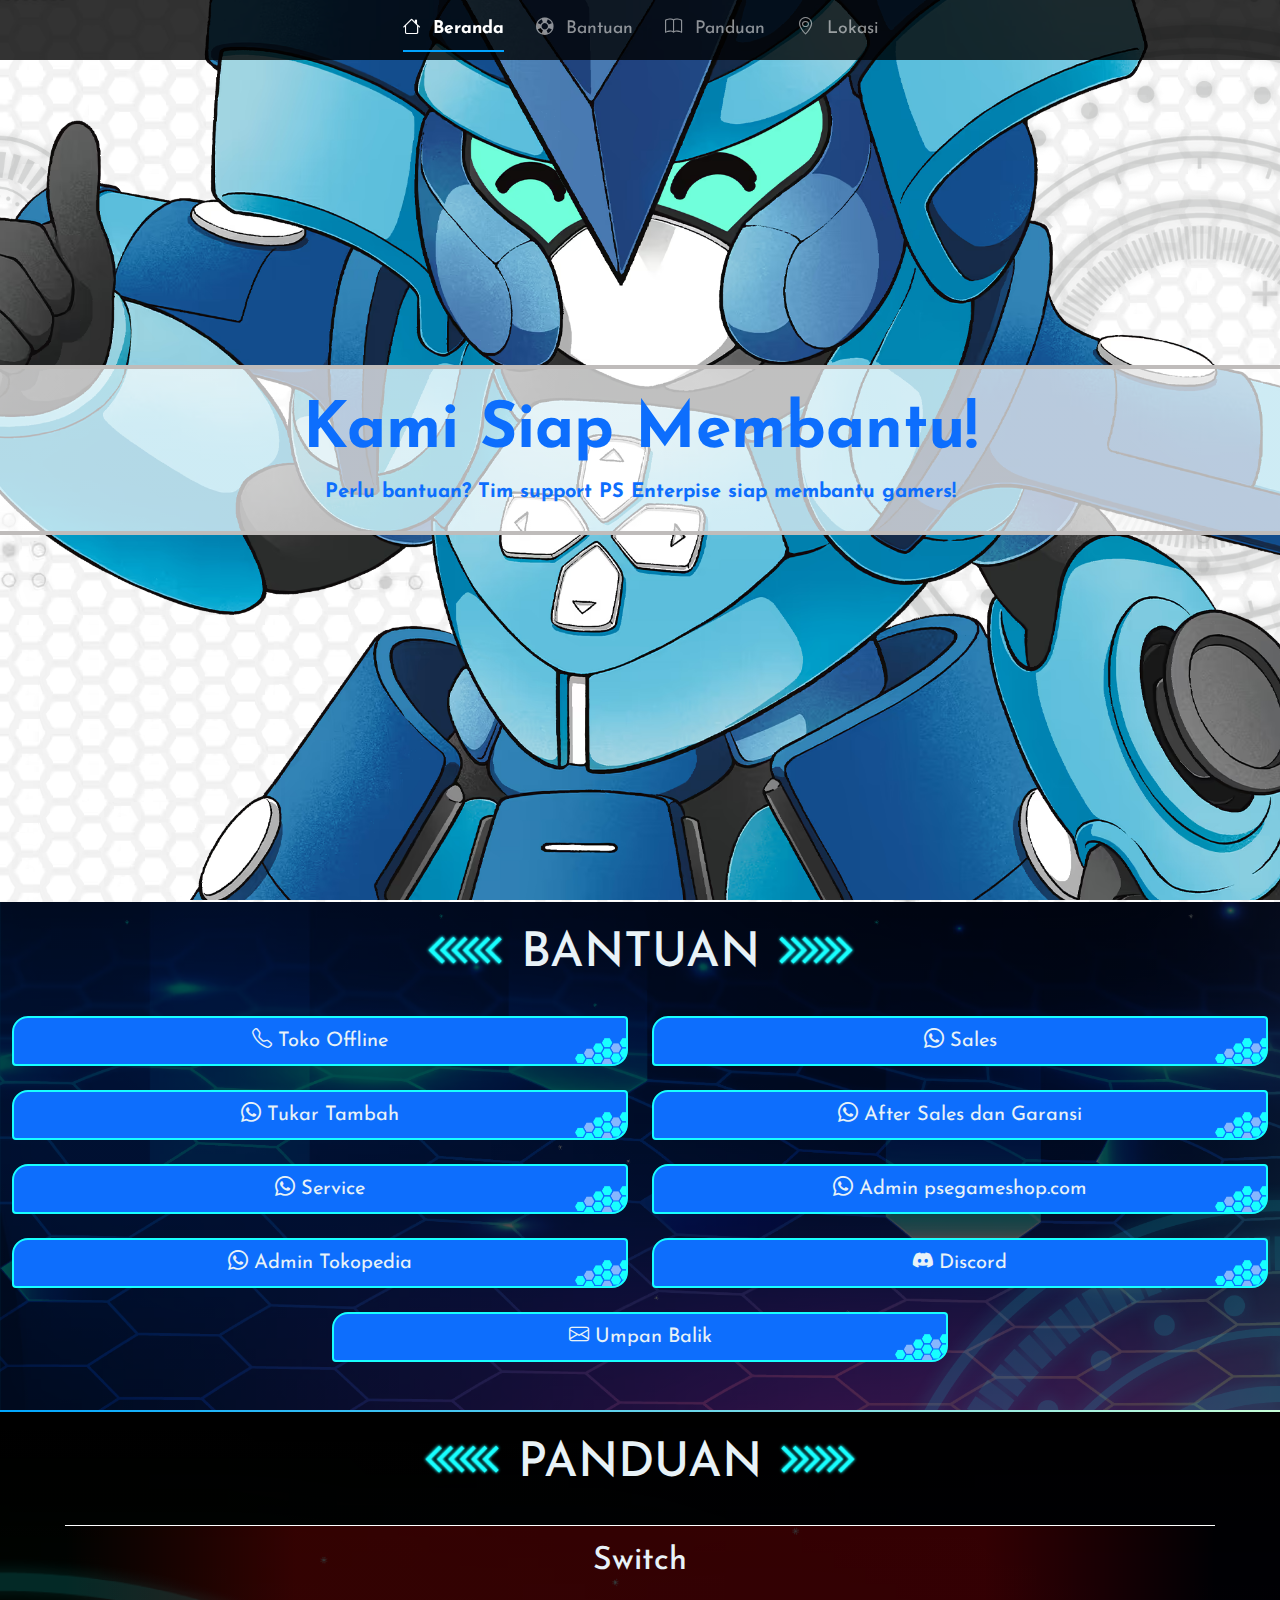
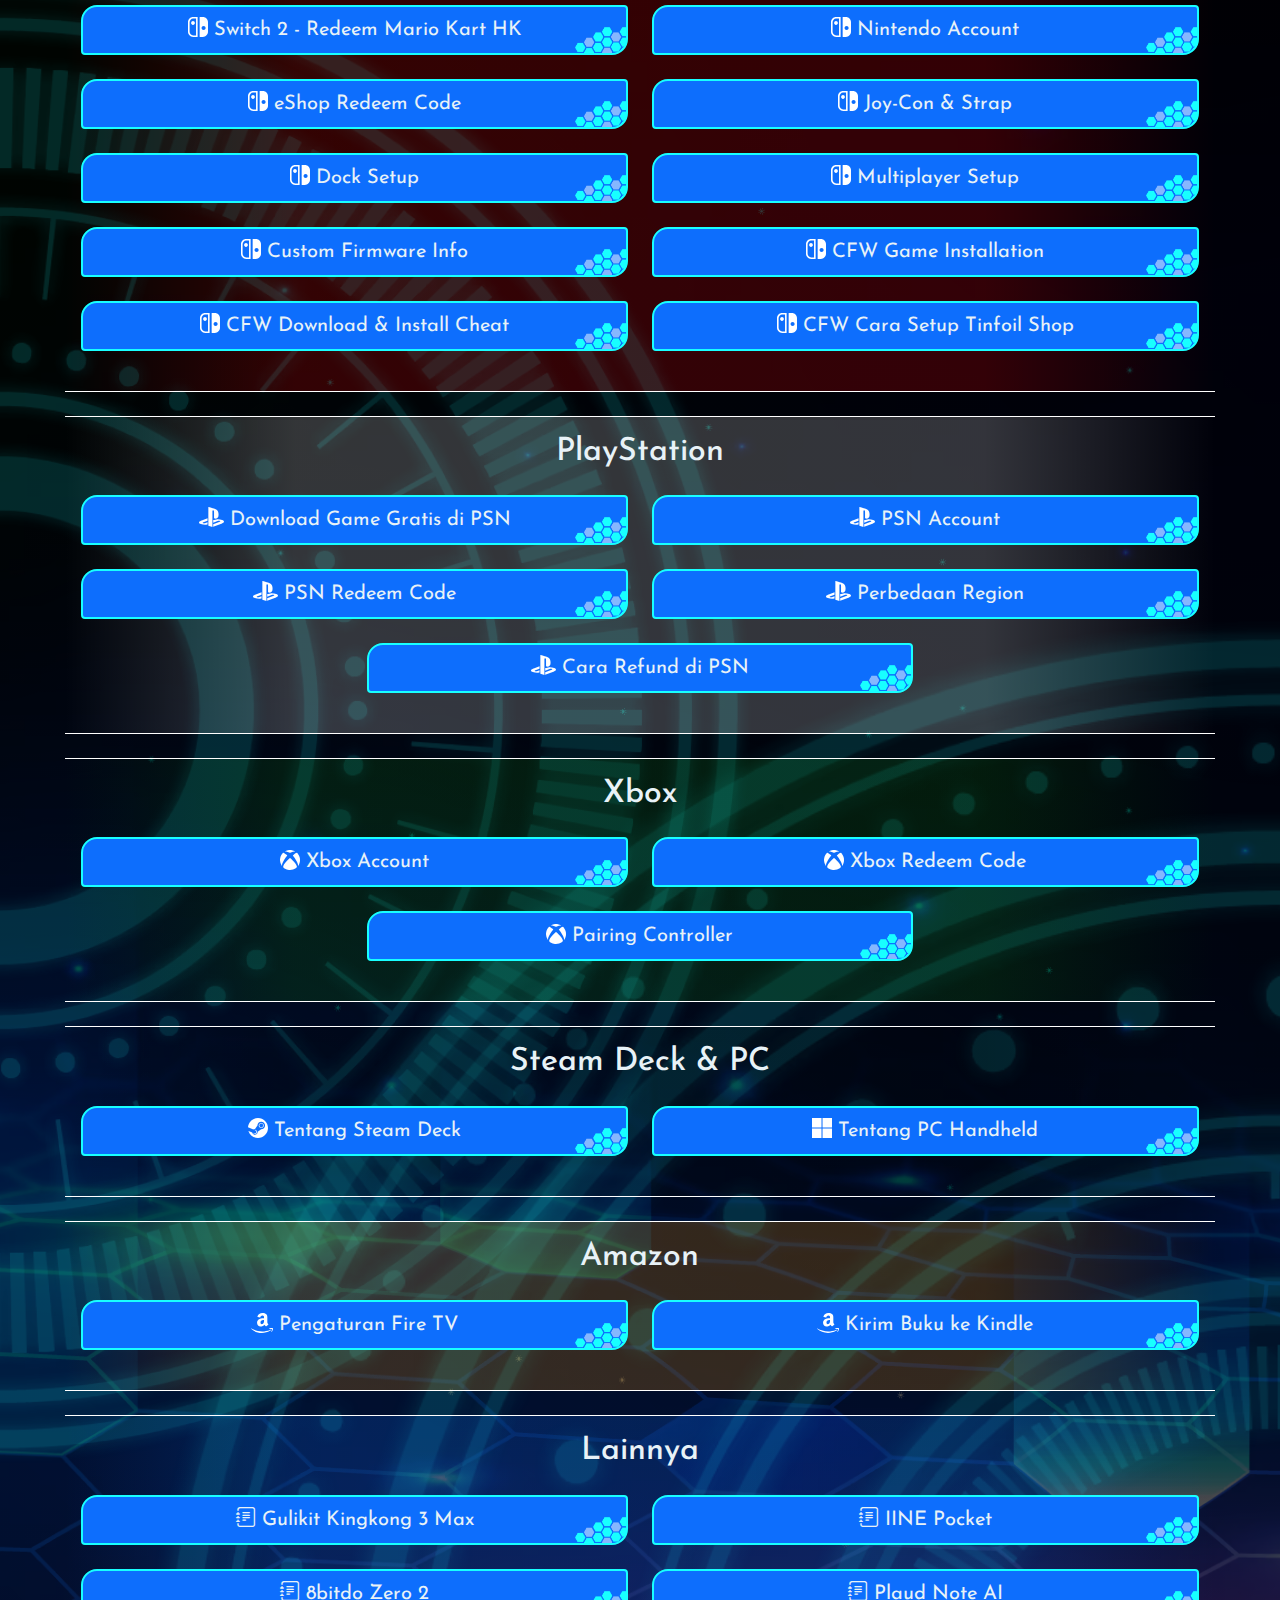
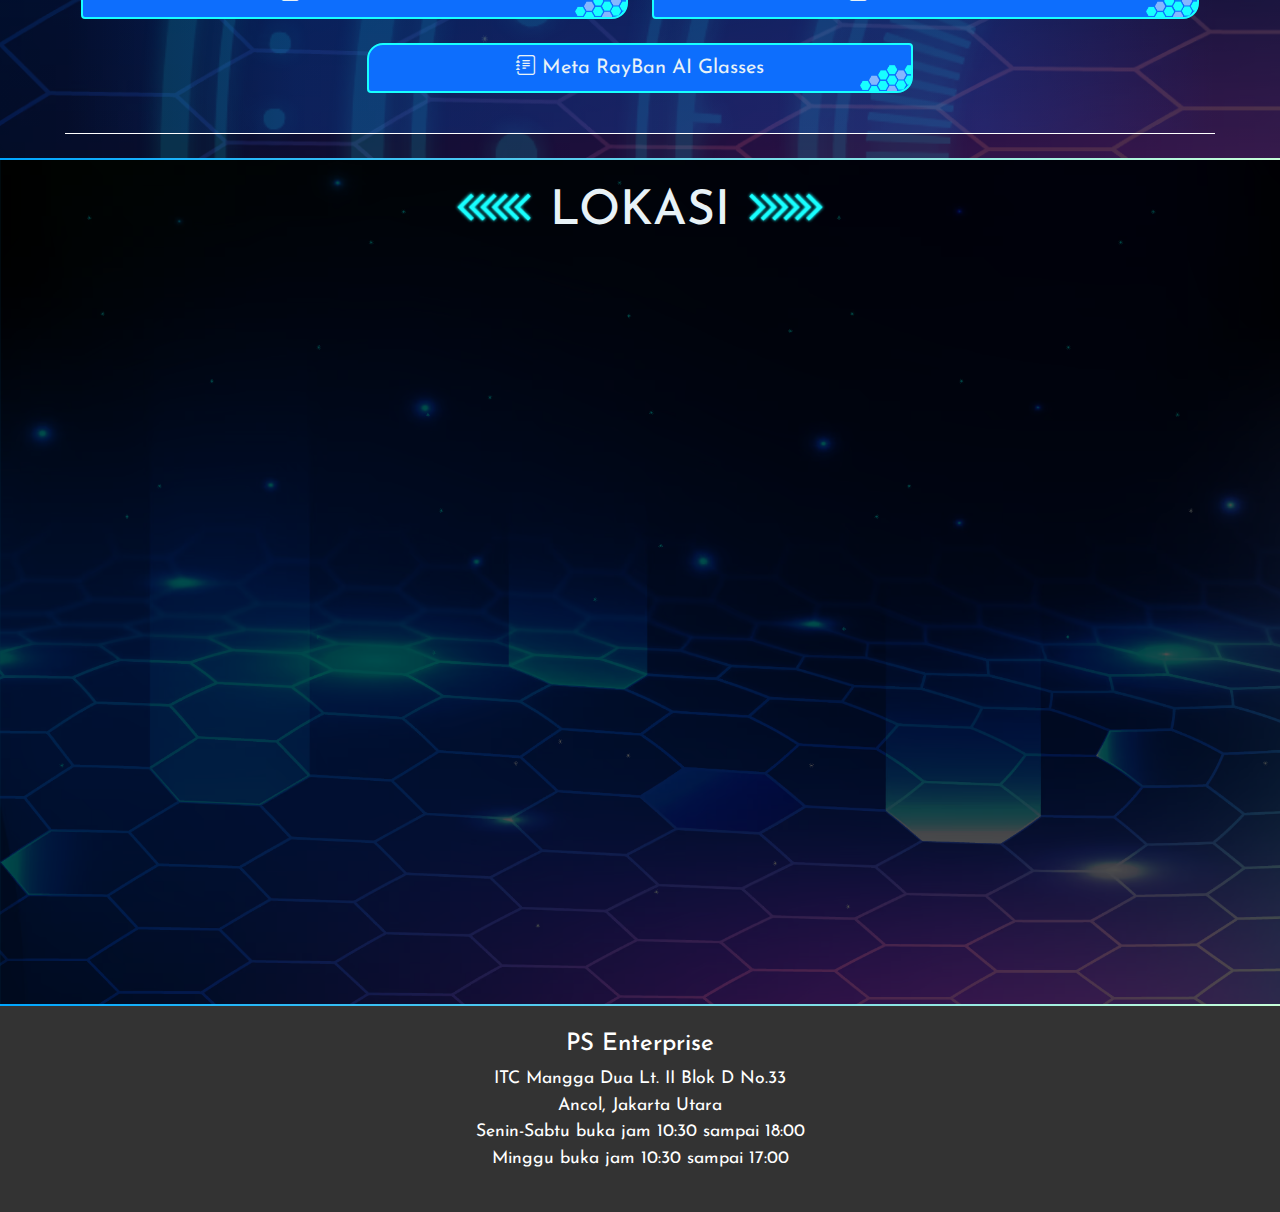
<file: index.html>
<!doctype html>
<html lang="en" class="h-100" data-bs-theme="auto">
  <head>
    <meta charset="utf-8" />
    <meta name="viewport"    content="width=device-width, initial-scale=1" />
    <meta name="author"      content="Perseonn Balthasaar" />

    <title>PS Enterprise Help Center</title>
    <link rel="canonical"               href="https://psegameshop.github.io/help/" />
    <meta name="description"         content="PSe Help Center and FAQ page. Find answers to common questions about PS Enterprise services and support!">

    <link rel="preconnect" href="https://fonts.googleapis.com">
    <link rel="preconnect" href="https://fonts.gstatic.com" crossorigin>
    <link href="https://fonts.googleapis.com/css2?family=Josefin+Sans:ital,wght@0,100..700;1,100..700&display=swap" rel="stylesheet">
    
    <link href="./assets/css/bootstrap.min.css" rel="stylesheet" />
    <link href="https://cdn.jsdelivr.net/npm/bootstrap-icons@1.11.3/font/bootstrap-icons.css" rel="stylesheet">
    <link href="./assets/custom.css" rel="stylesheet" />
    <meta name="theme-color" content="#712cf9" />
    
    <link rel="icon" type="image/png" href="favicon.png">
    
    <meta property="og:type"         content="website">
    <meta property="og:url"          content="https://psegameshop.github.io/help/">
    <meta property="og:title"        content="PS Enterprise Help Center">
    <meta property="og:description"  content="PSe Help Center and FAQ page. Find answers to common questions about PS Enterprise services and support!">
    <meta property="og:image"        content="https://psegameshop.github.io/help/assets/img/help-hero-banner.jpg">

    <meta name="twitter:card"        content="summary_large_image">
    <meta name="twitter:title"       content="PS Enterprise Help Center">
    <meta name="twitter:description" content="PSe Help Center and FAQ page. Find answers to common questions about PS Enterprise services and support!">
    <meta name="twitter:image"       content="https://psegameshop.github.io/help/assets/img/help-hero-banner.jpg">
  </head>

<body data-bs-spy="scroll" data-bs-target="#navbarNav" data-bs-offset="80" tabindex="0">

<!-- Navbar -->
<nav class="navbar navbar-dark fixed-top">
  <div class="container justify-content-center" id="navbarNav">
    <ul class="navbar-nav flex-row">
      <li class="nav-item mx-3">
        <a class="nav-link text-center" href="#home">
          <i class="bi bi-house"></i><span> Beranda</span>
        </a>
      </li>
      <li class="nav-item mx-3">
        <a class="nav-link text-center" href="#help">
          <i class="bi bi-life-preserver"></i><span> Bantuan</span>
        </a>
      </li>
      <li class="nav-item mx-3">
        <a class="nav-link text-center" href="#guide">
          <i class="bi bi-book"></i><span> Panduan</span>
        </a>
      </li>
      <li class="nav-item mx-3">
        <a class="nav-link text-center" href="#venue">
          <i class="bi bi-geo-alt"></i><span> Lokasi</span>
        </a>
      </li>
    </ul>
  </div>
</nav>

<!-- Home Section -->
<section id="home" class="splash-border position-relative overflow-hidden">
  <!-- Background banner -->
  <div class="cover-bg"></div>

  <!-- Spinning accents -->
  <div class="spin spin-1"></div>
  <div class="spin spin-2"></div>
  <div class="spin spin-3"></div>
  <div class="spin spin-4"></div>
  <div class="spin spin-5"></div>

  <!-- Foreground character -->
  <div class="cover-foreground">
    <!-- Text content -->
    <div class="container text-center pt-4 pb-4">
      <h1 class="display-3 fw-bold">Kami Siap Membantu!</h1>
      <p class="lead">Perlu bantuan? Tim support PS Enterpise siap membantu gamers!</p>
    </div>
  </div>
</section>

<!-- Help Section -->
<section id="help" class="splash-border">
  <div class="container text-center pb-4">
    <h2 class="accented-title text-center pt-4 pb-4"><span class="accent-text">Bantuan</span></h2>
    <div class="row justify-content-center">
      <div class="col-md-6 mb-4"><a href="tel:+622162300767" class="btn btn-lg btn-accent w-100"><i class="bi bi-telephone"></i> Toko Offline</a></div>
      <div class="col-md-6 mb-4"><a href="https://wa.me/6281380000246" class="btn btn-lg btn-accent w-100"><i class="bi bi-whatsapp"></i> Sales</a></div>
      <div class="col-md-6 mb-4"><a href="https://wa.me/6287782217678" class="btn btn-lg btn-accent w-100"><i class="bi bi-whatsapp"></i> Tukar Tambah</a></div>
      <div class="col-md-6 mb-4"><a href="https://wa.me/62818835270" class="btn btn-lg btn-accent w-100"><i class="bi bi-whatsapp"></i> After Sales dan Garansi</a></div>
      <div class="col-md-6 mb-4"><a href="https://wa.me/6281214000838" class="btn btn-lg btn-accent w-100"><i class="bi bi-whatsapp"></i> Service</a></div>
      <div class="col-md-6 mb-4"><a href="https://wa.me/6281393488989" class="btn btn-lg btn-accent w-100"><i class="bi bi-whatsapp"></i> Admin psegameshop.com</a></div>
      <div class="col-md-6 mb-4"><a href="https://wa.me/62818633370" class="btn btn-lg btn-accent w-100"><i class="bi bi-whatsapp"></i> Admin Tokopedia</a></div>
      <div class="col-md-6 mb-4"><a href="https://discord.gg/PWBq8kp3MK" class="btn btn-lg btn-accent w-100"><i class="bi bi-discord"></i> Discord</a></div>
      <div class="col-md-6 mb-4"><a href="mailto:lilis.pse@gmail.com" class="btn btn-lg btn-accent w-100"><i class="bi bi-envelope"></i> Umpan Balik</a></div>
    </div>
  </div>
</section>

<!-- Guide Section -->
<section id="guide" class="splash-border">
  <div class="container">
    <h2 class="accented-title text-center pt-4 pb-4"><span class="accent-text">Panduan</span></h2>
    <div class="row justify-content-center">
      <div class="col-md-11">
        <div class="card switch mb-4">
          <div class="card-body">
            <h5 class="card-title">Switch</h5>
              <div class="row justify-content-center">
                <div class="col-md-6 mb-4"><a href="https://www.psegameshop.com/tutorial-cara-claim-mario-kart-world-dari-bundle-switch-2-hong-kong/" class="btn btn-lg btn-accent w-100"><img src="./assets/img/switch-logo-white.svg" alt="Switch Logo" class="console-icon"> Switch 2 - Redeem Mario Kart HK</a></div>
                <div class="col-md-6 mb-4"><a href="https://www.psegameshop.com/tutorial-cara-buat-akun-nintendo/" class="btn btn-lg btn-accent w-100"><img src="./assets/img/switch-logo-white.svg" alt="Switch Logo" class="console-icon"> Nintendo Account</a></div>
                <div class="col-md-6 mb-4"><a href="https://www.psegameshop.com/tutorial-cara-redeem-kode-nintendo-eshop-switch/" class="btn btn-lg btn-accent w-100"><img src="./assets/img/switch-logo-white.svg" alt="Switch Logo" class="console-icon"> eShop Redeem Code</a></div>
                <div class="col-md-6 mb-4"><a href="https://www.psegameshop.com/tutorial-cara-menggunakan-joycon-yang-benar/" class="btn btn-lg btn-accent w-100"><img src="./assets/img/switch-logo-white.svg" alt="Switch Logo" class="console-icon"> Joy-Con &amp; Strap</a></div>
                <div class="col-md-6 mb-4"><a href="https://www.psegameshop.com/tutorial-cara-setup-dock-nintendo-switch/" class="btn btn-lg btn-accent w-100"><img src="./assets/img/switch-logo-white.svg" alt="Switch Logo" class="console-icon"> Dock Setup</a></div>
                <div class="col-md-6 mb-4"><a href="https://www.psegameshop.com/tutorial-cara-setup-joycon-multi-player/" class="btn btn-lg btn-accent w-100"><img src="./assets/img/switch-logo-white.svg" alt="Switch Logo" class="console-icon"> Multiplayer Setup</a></div>
                <div class="col-md-6 mb-4"><a href="https://www.psegameshop.com/f-a-q-nintendo-switch-cfw/" class="btn btn-lg btn-accent w-100"><img src="./assets/img/switch-logo-white.svg" alt="Switch Logo" class="console-icon"> Custom Firmware Info</a></div>
                <div class="col-md-6 mb-4"><a href="https://www.psegameshop.com/tutorial-cara-install-game-nintendo-switch-cfw/" class="btn btn-lg btn-accent w-100"><img src="./assets/img/switch-logo-white.svg" alt="Switch Logo" class="console-icon"> CFW Game Installation</a></div>
                <div class="col-md-6 mb-4"><a href="https://www.psegameshop.com/tutorial-download-dan-install-cheat-switch-cfw/" class="btn btn-lg btn-accent w-100"><img src="./assets/img/switch-logo-white.svg" alt="Switch Logo" class="console-icon"> CFW Download &amp; Install Cheat</a></div>
                <div class="col-md-6 mb-4"><a href="https://www.psegameshop.com/tutorial-cara-setup-tinfoil-shop/" class="btn btn-lg btn-accent w-100"><img src="./assets/img/switch-logo-white.svg" alt="Switch Logo" class="console-icon"> CFW Cara Setup Tinfoil Shop</a></div>
              </div>
          </div>
        </div>
        <div class="card playstation mb-4">
          <div class="card-body">
            <h5 class="card-title">PlayStation</h5>
            <div class="row justify-content-center">
                <div class="col-md-6 mb-4"><a href="https://www.psegameshop.com/tutorial-cara-download-game-gratis-di-ps-store/" class="btn btn-lg btn-accent w-100"><img src="./assets/img/playstation-logo-white.svg" alt="PlayStation Logo" class="console-icon"> Download Game Gratis di PSN</a></div>
                <div class="col-md-6 mb-4"><a href="https://www.psegameshop.com/cara-membuat-akun-region-2-jepang-di-playstation-5/" class="btn btn-lg btn-accent w-100"><img src="./assets/img/playstation-logo-white.svg" alt="PlayStation Logo" class="console-icon"> PSN Account</a></div>
                <div class="col-md-6 mb-4"><a href="https://www.psegameshop.com/tutorial-cara-redeem-kode-playstation-network/" class="btn btn-lg btn-accent w-100"><img src="./assets/img/playstation-logo-white.svg" alt="PlayStation Logo" class="console-icon"> PSN Redeem Code</a></div>
                <div class="col-md-6 mb-4"><a href="https://www.psegameshop.com/perbedaan-region-dalam-game-ps4-ps5/" class="btn btn-lg btn-accent w-100"><img src="./assets/img/playstation-logo-white.svg" alt="PlayStation Logo" class="console-icon"> Perbedaan Region</a></div>
                <div class="col-md-6 mb-4"><a href="https://www.psegameshop.com/playstation-store-refund-faq/" class="btn btn-lg btn-accent w-100"><img src="./assets/img/playstation-logo-white.svg" alt="PlayStation Logo" class="console-icon"> Cara Refund di PSN</a></div>
             </div>
          </div>
        </div>
        <div class="card xbox mb-4">
          <div class="card-body">
            <h5 class="card-title">Xbox</h5>
            <div class="row justify-content-center">
                <div class="col-md-6 mb-4"><a href="https://www.psegameshop.com/tutorial-cara-buat-akun-xbox-microsoft/" class="btn btn-lg btn-accent w-100"><img src="./assets/img/xbox-logo-white.svg" alt="Xbox Logo" class="console-icon"> Xbox Account</a></div>
                <div class="col-md-6 mb-4"><a href="https://www.psegameshop.com/tutorial-cara-redeem-kode-game-pass-dan-giftcard-xbox/" class="btn btn-lg btn-accent w-100"><img src="./assets/img/xbox-logo-white.svg" alt="Xbox Logo" class="console-icon"> Xbox Redeem Code</a></div>
                <div class="col-md-6 mb-4"><a href="https://www.psegameshop.com/tutorial-cara-pairing-controller-xbox/" class="btn btn-lg btn-accent w-100"><img src="./assets/img/xbox-logo-white.svg" alt="Xbox Logo" class="console-icon"> Pairing Controller</a></div>
             </div>
          </div>
        </div>
        <div class="card pc-steam mb-4">
          <div class="card-body">
            <h5 class="card-title">Steam Deck &amp; PC</h5>
            <div class="row justify-content-center">
                <div class="col-md-6 mb-4"><a href="https://www.psegameshop.com/f-a-q-steam-deck/" class="btn btn-lg btn-accent w-100"><img src="./assets/img/steam-logo-white.svg" alt="Steam Logo" class="console-icon"> Tentang Steam Deck</a></div>
                <div class="col-md-6 mb-4"><a href="https://www.psegameshop.com/f-a-q-handheld-pc/" class="btn btn-lg btn-accent w-100"><img src="./assets/img/windows-logo-white.svg" alt="Windows Logo" class="console-icon"> Tentang PC Handheld</a></div>
             </div>
          </div>
        </div>
        <div class="card amazon mb-4">
          <div class="card-body">
            <h5 class="card-title">Amazon</h5>
            <div class="row justify-content-center">
                <div class="col-md-6 mb-4"><a href="https://www.psegameshop.com/tutorial-cara-setup-fire-tv-stick/" class="btn btn-lg btn-accent w-100"><img src="./assets/img/amazon-logo-white.svg" alt="Amazon Logo" class="console-icon"> Pengaturan Fire TV</a></div>
                <div class="col-md-6 mb-4"><a href="https://www.psegameshop.com/tutorial-kirim-buku-pdf-epub-ke-amazon-kindle/" class="btn btn-lg btn-accent w-100"><img src="./assets/img/amazon-logo-white.svg" alt="Amazon Logo" class="console-icon"> Kirim Buku ke Kindle</a></div>
             </div>
          </div>
        </div>
        <div class="card pse mb-4">
          <div class="card-body">
            <h5 class="card-title">Lainnya</h5>
            <div class="row justify-content-center">
                <div class="col-md-6 mb-4"><a href="https://www.psegameshop.com/tutorial-gulikit-kingkong-3-max/" class="btn btn-lg btn-accent w-100"><i class="bi bi-journal-text"></i> Gulikit Kingkong 3 Max</a></div>
                <div class="col-md-6 mb-4"><a href="https://www.psegameshop.com/tutorial-iine-pocket-setup/" class="btn btn-lg btn-accent w-100"><i class="bi bi-journal-text"></i> IINE Pocket</a></div>
                <div class="col-md-6 mb-4"><a href="https://www.psegameshop.com/tutorial-8bitdo-zero-2-setup/" class="btn btn-lg btn-accent w-100"><i class="bi bi-journal-text"></i> 8bitdo Zero 2</a></div>
                <div class="col-md-6 mb-4"><a href="https://www.psegameshop.com/tutorial-cara-menggunakan-plaud-note-ai/" class="btn btn-lg btn-accent w-100"><i class="bi bi-journal-text"></i> Plaud Note AI</a></div>
                <div class="col-md-6 mb-4"><a href="https://www.psegameshop.com/tutorial-ray-ban-ai-glasses/" class="btn btn-lg btn-accent w-100"><i class="bi bi-journal-text"></i> Meta RayBan AI Glasses</a></div>
             </div>
          </div>
        </div>
      </div>
    </div>
  </div>
</section>

<!-- Location Section -->
<section id="venue" class="splash-border">
  <div class="container pb-4">
    <h2 class="accented-title text-center pt-4 pb-4"><span class="accent-text">Lokasi</span></h2>
    <div class="ratio ratio-16x9">
      <iframe src="https://www.google.com/maps/embed?pb=!1m18!1m12!1m3!1d3966.962613039783!2d106.8224091749897!3d-6.135725793851149!2m3!1f0!2f0!3f0!3m2!1i1024!2i768!4f13.1!3m3!1m2!1s0x2e69f5f8a48d9379%3A0xab3d2a1560345216!2sPS%20Enterprise!5e0!3m2!1sen!2sus!4v1760865036391!5m2!1sen!2sus" width="600" height="450" style="border:0;" allowfullscreen="" loading="lazy" referrerpolicy="no-referrer-when-downgrade"></iframe>
    </div>
  </div>
</section>

<!-- Footer -->
<footer class="common-bordered">
  <div class="container">
	<div class="row">
        <div class="col-12 py-4 text-center">
          <h4 class="text-white">PS Enterprise</h4>
          <p class="text-white">ITC Mangga Dua Lt. II Blok D No.33<br>
			Ancol, Jakarta Utara<br>
			Senin-Sabtu buka jam 10:30 sampai 18:00<br>
			Minggu buka jam 10:30 sampai 17:00</p>
        </div>
        
    </div>
  </div>
</footer>

<!-- Bootstrap JS -->
<script src="https://cdn.jsdelivr.net/npm/bootstrap@5.3.3/dist/js/bootstrap.bundle.min.js"></script>
</body>
</html>
</file>
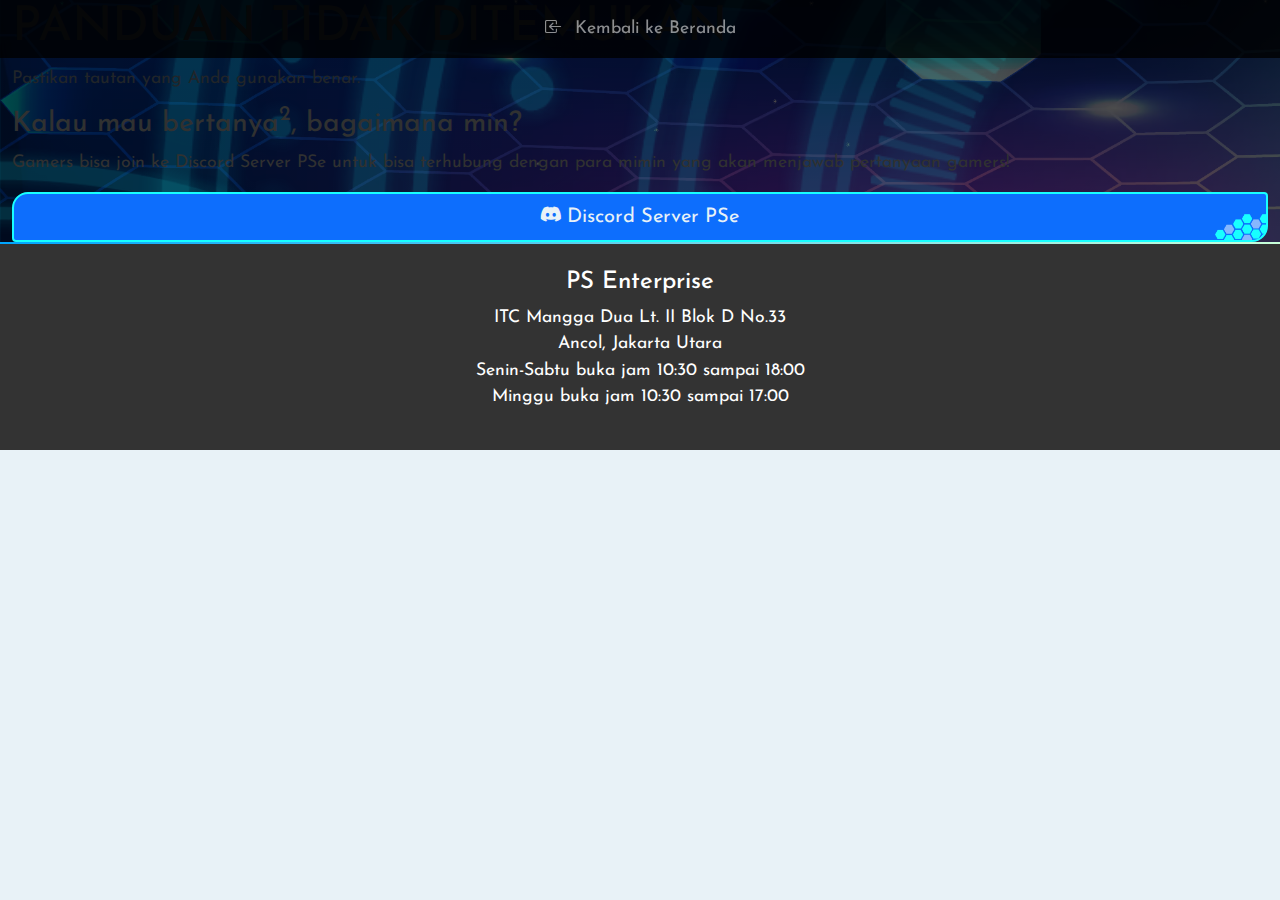
<file: guide.html>
<!doctype html>
<html lang="en" class="h-100" data-bs-theme="auto">
  <head>
    <meta charset="utf-8" />
    <meta name="viewport"    content="width=device-width, initial-scale=1" />
    <meta name="author"      content="Perseonn Balthasaar" />

    <title>PS Enterprise Guides</title>
    <link rel="canonical"               href="https://psegameshop.github.io/help/" />
    <meta name="description"         content="PSe Help Center and FAQ page. Find answers to common questions about PS Enterprise services and support!">

    <link rel="preconnect" href="https://fonts.googleapis.com">
    <link rel="preconnect" href="https://fonts.gstatic.com" crossorigin>
    <link href="https://fonts.googleapis.com/css2?family=Josefin+Sans:ital,wght@0,100..700;1,100..700&display=swap" rel="stylesheet">
    
    <link href="./assets/css/bootstrap.min.css" rel="stylesheet" />
    <link href="https://cdn.jsdelivr.net/npm/bootstrap-icons@1.11.3/font/bootstrap-icons.css" rel="stylesheet">
    <link href="./assets/custom.css" rel="stylesheet" />
    <meta name="theme-color" content="#712cf9" />
    
    <link rel="icon" type="image/png" href="favicon.png">
    
    <meta property="og:type"         content="website">
    <meta property="og:url"          content="https://psegameshop.github.io/help/">
    <meta property="og:title"        content="PS Enterprise Guides">
    <meta property="og:description"  content="PSe Help Center and FAQ page. Find answers to common questions about PS Enterprise services and support!">
    <meta property="og:image"        content="https://psegameshop.github.io/help/assets/img/help-hero-banner.jpg">

    <meta name="twitter:card"        content="summary_large_image">
    <meta name="twitter:title"       content="PS Enterprise Guides">
    <meta name="twitter:description" content="PSe Help Center and FAQ page. Find answers to common questions about PS Enterprise services and support!">
    <meta name="twitter:image"       content="https://psegameshop.github.io/help/assets/img/help-hero-banner.jpg">
  </head>

<body data-bs-spy="scroll" data-bs-target="#navbarNav" data-bs-offset="80" tabindex="0">

<!-- Navbar -->
<nav class="navbar navbar-dark fixed-top">
  <div class="container justify-content-center" id="navbarNav">
    <ul class="navbar-nav flex-row">
      <li class="nav-item mx-3">
        <a class="nav-link text-center" href="index.html">
          <i class="bi bi-box-arrow-in-left"></i><span> Kembali ke Beranda</span>
        </a>
      </li>
    </ul>
  </div>
</nav>


<!-- Guide Body Section -->
<section id="guide" class="splash-border">
  <div class="container">
     <div id="guide-container" class="guide-container text-body"> TEST</div>
     <script>
    // --- Fetch and display guide dynamically ---
    async function loadGuide() {
      const params = new URLSearchParams(window.location.search);
      const id = params.get('guide');
      const container = document.getElementById('guide-container');

      try {
        const res = await fetch('./assets/guides.json');
        const guides = await res.json();
        const guide = guides.find(g => g.id === id);

        if (!guide) {
          container.innerHTML = `<h2>Panduan tidak ditemukan</h2>
                                 <p>Pastikan tautan yang Anda gunakan benar.</p>`;
          return;
        }

        document.title = `${guide.title} | PS Enterprise`;
        container.innerHTML = guide.content;

      } catch (err) {
        container.innerHTML = `<h2>Terjadi kesalahan</h2><p>${err.message}</p>`;
      }
    }

    loadGuide();
  </script>
  <div class="guide-post-content">
  <h3>Kalau mau bertanya<sup>2</sup>, bagaimana min?</h3><p>Gamers bisa join ke Discord Server PSe untuk bisa terhubung dengan para mimin yang akan menjawab pertanyaan gamers!</p><a href='https://discord.gg/PWBq8kp3MK' class='btn btn-lg btn-accent w-100'><i class='bi bi-discord'></i> Discord Server PSe</a></div>
  </div>
</section>

<!-- Footer -->
<footer class="common-bordered">
  <div class="container">
	<div class="row">
        <div class="col-12 py-4 text-center">
          <h4 class="text-white">PS Enterprise</h4>
          <p class="text-white">ITC Mangga Dua Lt. II Blok D No.33<br>
			Ancol, Jakarta Utara<br>
			Senin-Sabtu buka jam 10:30 sampai 18:00<br>
			Minggu buka jam 10:30 sampai 17:00</p>
        </div>
        
    </div>
  </div>
</footer>

<!-- Bootstrap JS -->
<script src="https://cdn.jsdelivr.net/npm/bootstrap@5.3.3/dist/js/bootstrap.bundle.min.js"></script>
</body>
</html>
</file>
<file: assets/custom.css>
:root{
	--pse-bg: #e8f2f7;
	--pse-text: #303131;
	--pse-color: #f5deb3;
	--pse-nav-1: #00a3ff;
	--pse-color-1:#0d6efd;
	--pse-footer: #333;
	--pse-emboss-bg: #e1ecf5;
	--pse-emboss-border: #d2deeb;
	--pse-emboss-highlight: #f4f8fa;
	--pse-secondary-btn: #eff7fa;
	--pse-secondary-btn-text: #707e93;
	--pse-font-size: 1.1rem;
	--pse-font: "Josefin Sans", serif;
	--pse-gradient: linear-gradient(90deg, rgba(0,166,255,1) 0%, rgba(199,255,216,1) 100%);
}

body {
    scroll-behavior: smooth;
    background-color: var(--pse-bg);
	  background-position: center top;
	  font-size: var(--pse-font-size);
	  font-family: var(--pse-font);
	  color: var(--pse-text);
}

.navbar {
    background-color: rgba(0,0,0,0.8) !important;
}
    /* Hide text on smaller screens */
    @media (max-width: 576px) {
      .nav-link span {
        display: none;
      }
      .nav-link i {
        margin: 0;
        font-size: 1.4rem;
      }
    }

    /* Spacing between icon and text */
    .nav-link i {
      margin-right: 6px;
    }
    
    .navbar-nav .nav-link.active {
      border-bottom: 2px solid var(--pse-nav-1);
      font-weight: bold;
    }

.splash-border{
	width: 100%;
	background-image: var(--pse-gradient);
	padding-bottom: 2px;
}

section > .container{
  background-color: white;
  max-width: 100%;
}

.cover-foreground {
  position: relative;
  min-height: 100vh;
  display: flex;
  align-items: center;
  justify-content: center;
  text-align: center;
  color: #333;
  overflow: hidden;
  /*background-image: url('../assets/img/help-hero-banner.avif');*/
  background-image: url('../assets/img/help-hero-fg.avif');
  background-position: center;
  background-size: cover;
  z-index: 3;
}

#home {
  position: relative;
  min-height: 100vh;
  overflow: hidden;
}

/* Background image */
#home .cover-bg {
  position: absolute;
  inset: 0;
  background: url("../assets/img/help-hero-bg.avif") center/cover no-repeat;
  z-index: 1;
}

/* Spinning elements */
#home .spin {
  position: absolute;
  animation: spin-please  20s linear infinite;
  opacity: 0.5;
  z-index: 2;
}

#home .spin-1 { background: url("../assets/img/accent-wheel-hero-1.avif") center/contain no-repeat; }
#home .spin-2 { background: url("../assets/img/accent-wheel-hero-2.avif") center/contain no-repeat; }
#home .spin-3 { background: url("../assets/img/accent-wheel-hero-3.avif") center/contain no-repeat; }
#home .spin-4 { background: url("../assets/img/accent-wheel-hero-4.avif") center/contain no-repeat; }
#home .spin-5 { background: url("../assets/img/accent-wheel-hero-5.avif") center/contain no-repeat; }

/* Each one placed differently */
#home .spin-1 { width:  23vh; height:  23vh; top:     14vh; left: -12vh; animation-duration: 25s; }
#home .spin-2 { width:  98vh; height:  98vh; bottom:-108vh; left: -20vh; animation-duration: 35s; animation-direction: reverse;}
#home .spin-3 { width: 100vh; height: 100vh; top:     -7vh; right:-29vw; animation-duration: 30s; }
#home .spin-4 { width:  15vh; height:  15vh; bottom:  20vh; right:  4vw; animation-duration: 40s; }
#home .spin-5 { width: 100vh; height: 100vh; bottom:-120vh; right:-30vw; animation-duration: 60s; animation-direction: reverse;}



/* Text always above */
#home .container {
  position: relative;
  z-index: 4;
}


#home .container{
  background: linear-gradient(rgba(255,255,255,0.7), rgba(255,255,255,0.7));
  border-top: 4px solid #bfbcbb;
  border-bottom: 4px solid #bfbcbb;
  width: 100%;
  max-width: 100%;
  color: var(--pse-color-1);
  font-weight: 700;
}

#home .container p{
  margin-bottom: 0rem;
  font-weight: 700;
}

.container{
  overflow: hidden;
  position: relative;
}

.container > * {
  position: relative;
  z-index: 2;
}

.container > .accented-title > .accent-text {
   color: var(--pse-bg);
}

#help > .container{
  background: linear-gradient(rgba(0,0,0,0.7), rgba(0,0,0,0.7)), url('../assets/img/bg-misc.avif') bottom/cover no-repeat;
}

#guide > .container{
  background: linear-gradient(rgba(0,0,0,0.7), rgba(0,0,0,0.7)), url('../assets/img/bg-misc.avif') bottom/cover no-repeat;
}

#venue > .container{
  background: linear-gradient(rgba(0,0,0,0.7), rgba(0,0,0,0.7)), url('../assets/img/bg-misc.avif') bottom/cover no-repeat;
}

#help > .container::before{
  content: "";
  position: absolute;
  top: 50%;
  right: -50vh;
  height: 100vh;
  width: 100vh;       /* adjust size */
  background: url('../assets/img/accent-wheel.avif') no-repeat center/contain;
  animation: spin-please 20s linear infinite;
  opacity: 0.15;       /* soft, non-distracting */
  z-index: 0;
}

#guide > .container::before{
  content: "";
  position: absolute;
  top: 0%;
  left: -100vh;
  height: 200vh;
  width: 200vh;       /* adjust size */
  background: url('../assets/img/accent-wheel-2.avif') no-repeat center/contain;
  animation: spin-please 60s linear infinite;
  opacity: 0.15;       /* soft, non-distracting */
  z-index: 0;
}

@keyframes spin-please {
  from { transform: translateY(-50%) rotate(0deg); }
  to   { transform: translateY(-50%) rotate(360deg); }
}

#guide > .container::after{
  content: "";
  position: absolute;
  bottom: -150vh;
  right: -150vh;
  height: 300vh;
  width: 300vh;       /* adjust size */
  background: url('../assets/img/accent-wheel-3.avif') no-repeat center/contain;
  animation: spin-3-please 60s linear infinite;
  opacity: 0.15;       /* soft, non-distracting */
  z-index: 0;
}

@keyframes spin-3-please {
  from { transform: translateY(0%) rotate(0deg); }
  to   { transform: translateY(0%) rotate(360deg); }
}

h2{
    position: relative;
    z-index: 2;
    font-size: 3rem;
    text-transform: uppercase;
}

.accented-title {
  display: flex;
  align-items: center;
  justify-content: center; /* centers text */
  gap: 1rem; /* spacing between text and accents */
}

/* Left accent */
.accented-title::before,
.accented-title::after {
  content: "";
  display: inline-block;
  width: 80px;
  height: 40px;
  margin-top: -10px;
}

.accented-title::before {
  background: url('../assets/img/accent-h.png') no-repeat center/contain;
  transform: scaleX(-1); /* horizontal mirror */
}

/* Right accent */
.accented-title::after {
  background: url('../assets/img/accent-h.png') no-repeat center/contain;
}

.btn{
  border-top-right-radius:   0.25rem;
  border-bottom-left-radius: 0.25rem;
  border-top-left-radius:    1.00rem;
  border-bottom-right-radius:1.00rem;
  border: 2px solid #18ffff;
  color: var(--pse-bg);
  background-color: var(--pse-color-1);
}

.btn:hover{
  color: var(--pse-bg);
  background-color: var(--pse-color-1);
  border: 2px solid #00ffff;
  box-shadow: inset 0 0 0.5rem rgba(0, 255, 255, 1), /* inner glow */
    0 0 0.5rem #00ffff;   
}

.btn-accent{
  background-image: url('../assets/img/accent-btn.png');
  background-repeat: no-repeat;
  background-position: right -13px bottom -9px;
  background-size: 4rem auto;
}

.card{
  border-top: 1px solid white;
  border-bottom: 1px solid white;
  border-left: 0;
  border-right: 0;
  z-index: 2;
  border-radius: 0;
}

.card.switch{
  background: linear-gradient(90deg, rgba(255,   0,   0, 0.0) 0%, rgba(255,   0,   0, 0.2) 20%, rgba(255,   0,   0, 0.2) 80%, rgba(255,   0,   0, 0.0) 100%);
}

.card.playstation{
  background: linear-gradient(90deg, rgba(255, 255, 255, 0.0) 0%, rgba(255, 255, 255, 0.2) 20%, rgba(255, 255, 255, 0.2) 80%, rgba(255, 255, 255, 0.0) 100%);
}

.card.xbox{
  background: linear-gradient(90deg, rgba( 16, 123,  16, 0.0) 0%, rgba( 16, 123,  16, 0.2) 20%, rgba( 16, 123,  16, 0.2) 80%, rgba( 16, 123,  16, 0.0) 100%);
}

.card.pc-steam{
  background: linear-gradient(90deg, rgba(  0,   0,   0, 0.0) 0%, rgba(  0,   0,   0, 0.2) 20%, rgba(  0,   0,   0, 0.2) 80%, rgba(  0,   0,   0, 0.0) 100%);
}

.card.amazon{
  background: linear-gradient(90deg, rgba(255, 153,   0, 0.0) 0%, rgba(255, 153,   0, 0.2) 20%, rgba(255, 153,   0, 0.2) 80%, rgba(255, 153,   0, 0.0) 100%);
}

.card.pse{
  background: linear-gradient(90deg, rgba( 13, 110, 253, 0.0) 0%, rgba( 13, 110, 253, 0.2) 20%, rgba( 13, 110, 253, 0.2) 80%, rgba( 13, 110, 253, 0.0) 100%);
}

.card-title {
  color: var(--pse-bg);
  font-size: 2rem;
  text-align: center;
  margin-bottom: 1.5rem;
}

.console-icon{
  height: 1.25rem;
  vertical-align: -.125em;
}

footer {
    background-color: var(--pse-footer);
}
</file>
